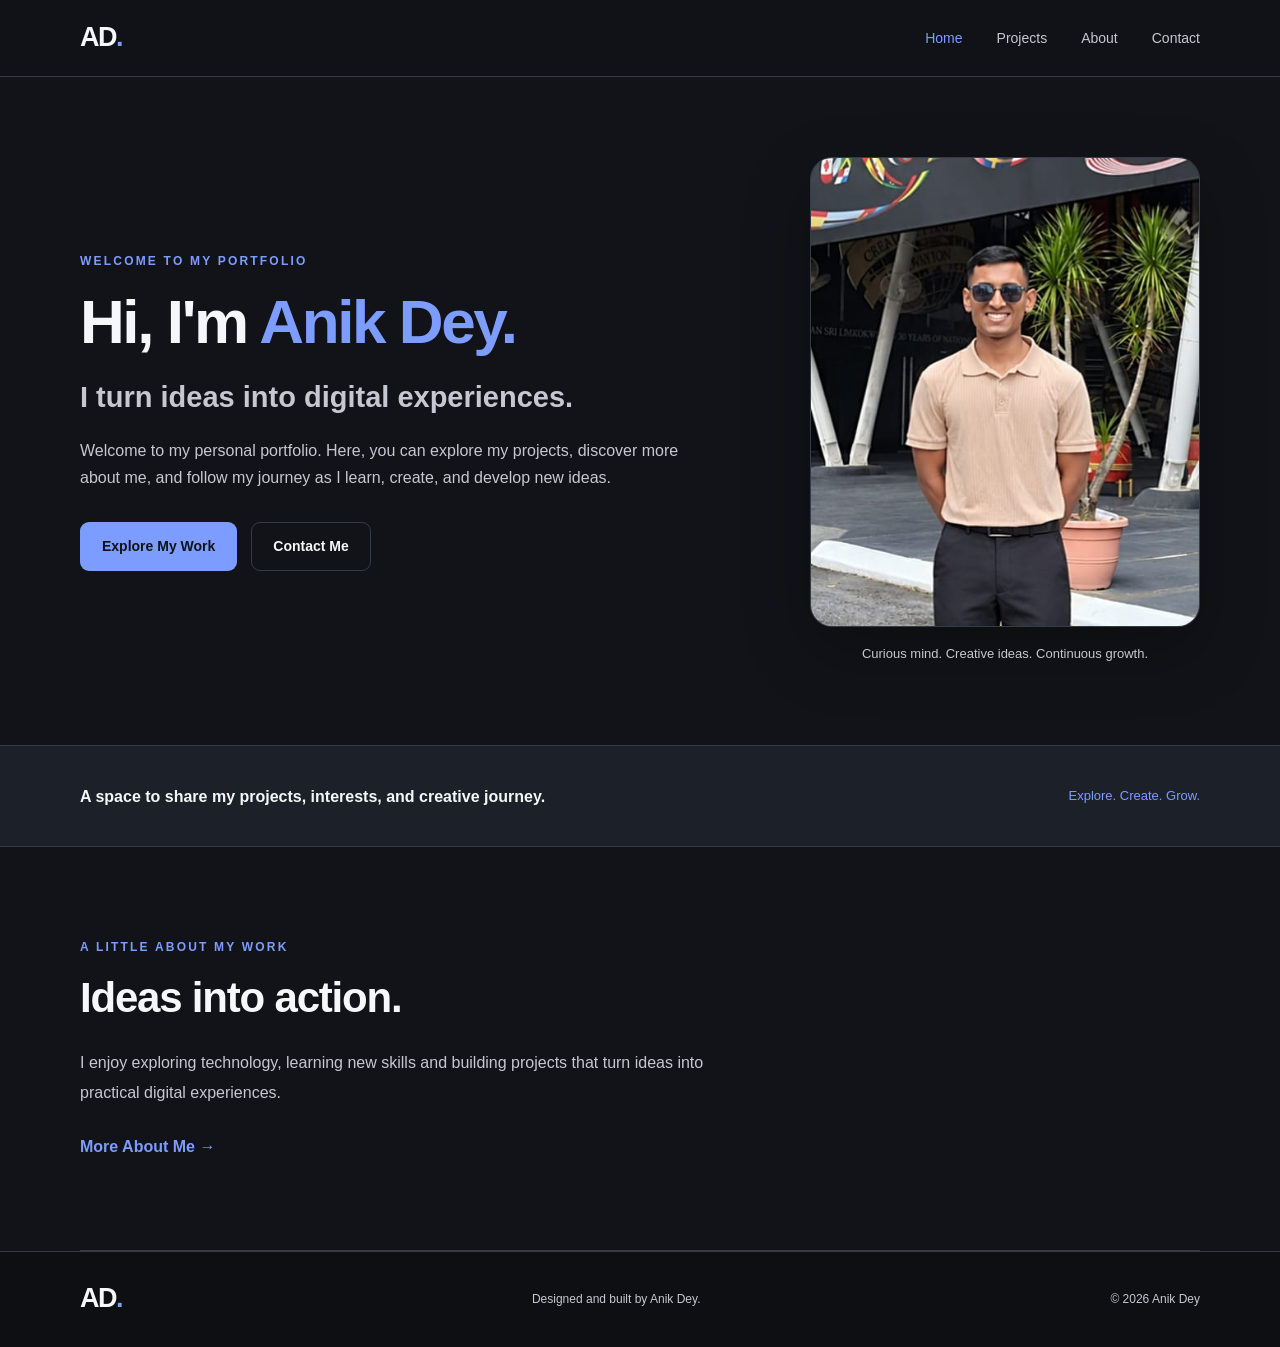
<file: index.html>
<!DOCTYPE html>
<html lang="en">
<head>
    <meta charset="UTF-8">
    <meta name="viewport" content="width=device-width, initial-scale=1.0">
    <meta name="description" content="Welcome to Anik Dey's personal portfolio. Explore my work, interests and creative journey.">

    <title>Anik Dey | Home</title>

    <link rel="stylesheet" href="style.css">
    <script src="script.js" defer></script>
</head>

<body>

    <header class="site-header">
        <nav class="navbar container" aria-label="Main navigation">

            <a class="logo" href="index.html">AD<span>.</span></a>

            <button
                class="menu-toggle"
                id="menu-toggle"
                type="button"
                aria-label="Open navigation menu"
                aria-expanded="false"
                aria-controls="nav-links"
            >☰</button>

            <ul class="nav-links" id="nav-links">
                <li><a class="active" aria-current="page" href="index.html">Home</a></li>
                <li><a href="projects.html">Projects</a></li>
                <li><a href="about.html">About</a></li>
                <li><a href="projects.html#contact">Contact</a></li>
            </ul>

        </nav>
    </header>

    <main>

        <section class="hero container" id="home">

            <div class="hero-content">
                <p class="eyebrow">WELCOME TO MY PORTFOLIO</p>

                <h1>Hi, I'm <span>Anik Dey.</span></h1>

                <h2>I turn ideas into digital experiences.</h2>

                <p class="hero-description">
                    Welcome to my personal portfolio. Here, you can explore
                    my projects, discover more about me, and follow my journey
                    as I learn, create, and develop new ideas.
                </p>

                <div class="hero-actions">
                    <a class="button button-primary" href="projects.html">
                        Explore My Work
                    </a>

                    <a class="button button-secondary" href="projects.html#contact">
                        Contact Me
                    </a>
                </div>
            </div>

            <div class="hero-visual">
                <div class="image-frame">
                    <img
                        src="images/profile.jpg"
                        alt="Portrait of Anik Dey"
                        class="profile-image"
                    >
                </div>

                <p class="visual-caption">
                    Curious mind. Creative ideas. Continuous growth.
                </p>
            </div>

        </section>

        <section class="intro-strip">
            <div class="container intro-content">
                <p>A space to share my projects, interests, and creative journey.</p>
                <span>Explore. Create. Grow.</span>
            </div>
        </section>

        <section class="section container home-preview">

            <p class="eyebrow">A LITTLE ABOUT MY WORK</p>

            <h2 class="section-title">Ideas into action.</h2>

            <p class="section-description">
                I enjoy exploring technology, learning new skills and
                building projects that turn ideas into practical digital
                experiences.
            </p>

            <a class="text-link" href="about.html">More About Me →</a>

        </section>

    </main>

    <footer class="site-footer">
        <div class="container footer-content">

            <a class="logo" href="index.html">AD<span>.</span></a>

            <p>Designed and built by Anik Dey.</p>

            <p>© <span class="current-year"></span> Anik Dey</p>

        </div>
    </footer>

</body>
</html>
</file>
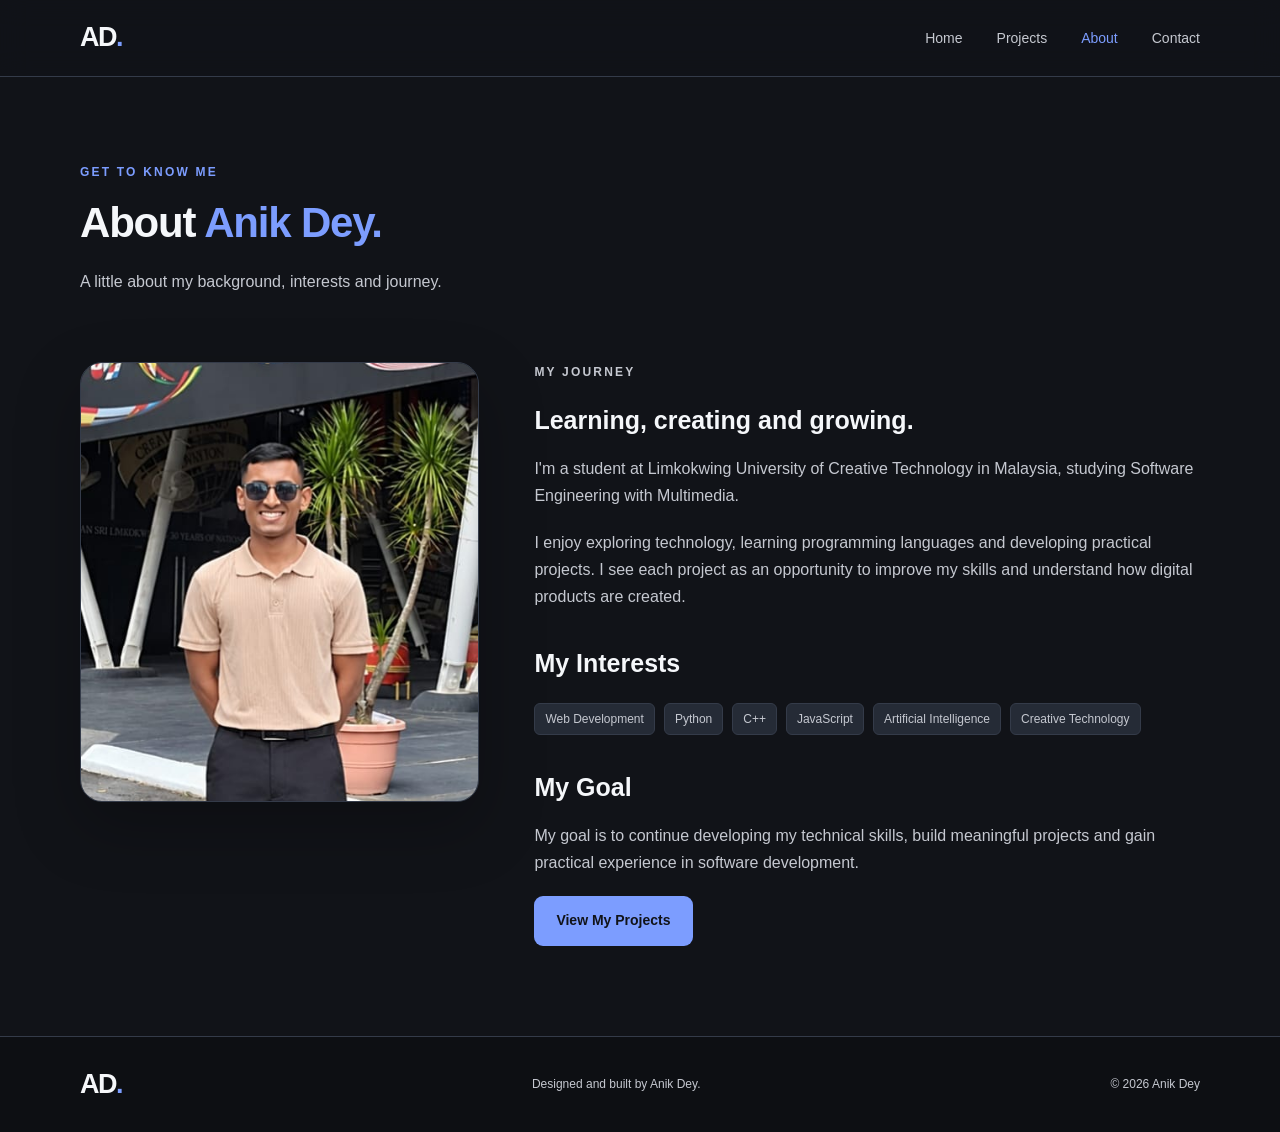
<file: about.html>
<!DOCTYPE html>
<html lang="en">
<head>
    <meta charset="UTF-8">
    <meta name="viewport" content="width=device-width, initial-scale=1.0">
    <meta name="description" content="Learn more about Anik Dey, his interests and learning journey.">

    <title>Anik Dey | About</title>

    <link rel="stylesheet" href="style.css">
    <script src="script.js" defer></script>
</head>

<body>

    <header class="site-header">
        <nav class="navbar container" aria-label="Main navigation">

            <a class="logo" href="index.html">AD<span>.</span></a>

            <button
                class="menu-toggle"
                id="menu-toggle"
                type="button"
                aria-label="Open navigation menu"
                aria-expanded="false"
                aria-controls="nav-links"
            >☰</button>

            <ul class="nav-links" id="nav-links">
                <li><a href="index.html">Home</a></li>
                <li><a href="projects.html">Projects</a></li>
                <li><a class="active" aria-current="page" href="about.html">About</a></li>
                <li><a href="projects.html#contact">Contact</a></li>
            </ul>

        </nav>
    </header>

    <main>

        <section class="page-heading container">
            <p class="eyebrow">GET TO KNOW ME</p>
            <h1 class="section-title">About <span>Anik Dey.</span></h1>

            <p class="section-description">
                A little about my background, interests and journey.
            </p>
        </section>

        <section class="section container about-layout">

            <div class="about-image image-frame">
                <img
                    src="images/profile.jpg"
                    alt="Portrait of Anik Dey"
                    class="profile-image"
                >
            </div>

            <div class="about-text">

                <p class="eyebrow">MY JOURNEY</p>

                <h2>Learning, creating and growing.</h2>

                <p>
                    I'm a student at Limkokwing University of Creative
                    Technology in Malaysia, studying Software Engineering
                    with Multimedia.
                </p>

                <p>
                    I enjoy exploring technology, learning programming
                    languages and developing practical projects. I see
                    each project as an opportunity to improve my skills
                    and understand how digital products are created.
                </p>

                <h2 class="subheading">My Interests</h2>

                <div class="tech-list">
                    <span>Web Development</span>
                    <span>Python</span>
                    <span>C++</span>
                    <span>JavaScript</span>
                    <span>Artificial Intelligence</span>
                    <span>Creative Technology</span>
                </div>

                <h2 class="subheading">My Goal</h2>

                <p>
                    My goal is to continue developing my technical skills,
                    build meaningful projects and gain practical experience
                    in software development.
                </p>

                <a class="button button-primary" href="projects.html">
                    View My Projects
                </a>

            </div>

        </section>

    </main>

    <footer class="site-footer">
        <div class="container footer-content">

            <a class="logo" href="index.html">AD<span>.</span></a>

            <p>Designed and built by Anik Dey.</p>

            <p>© <span class="current-year"></span> Anik Dey</p>

        </div>
    </footer>

</body>
</html>
</file>
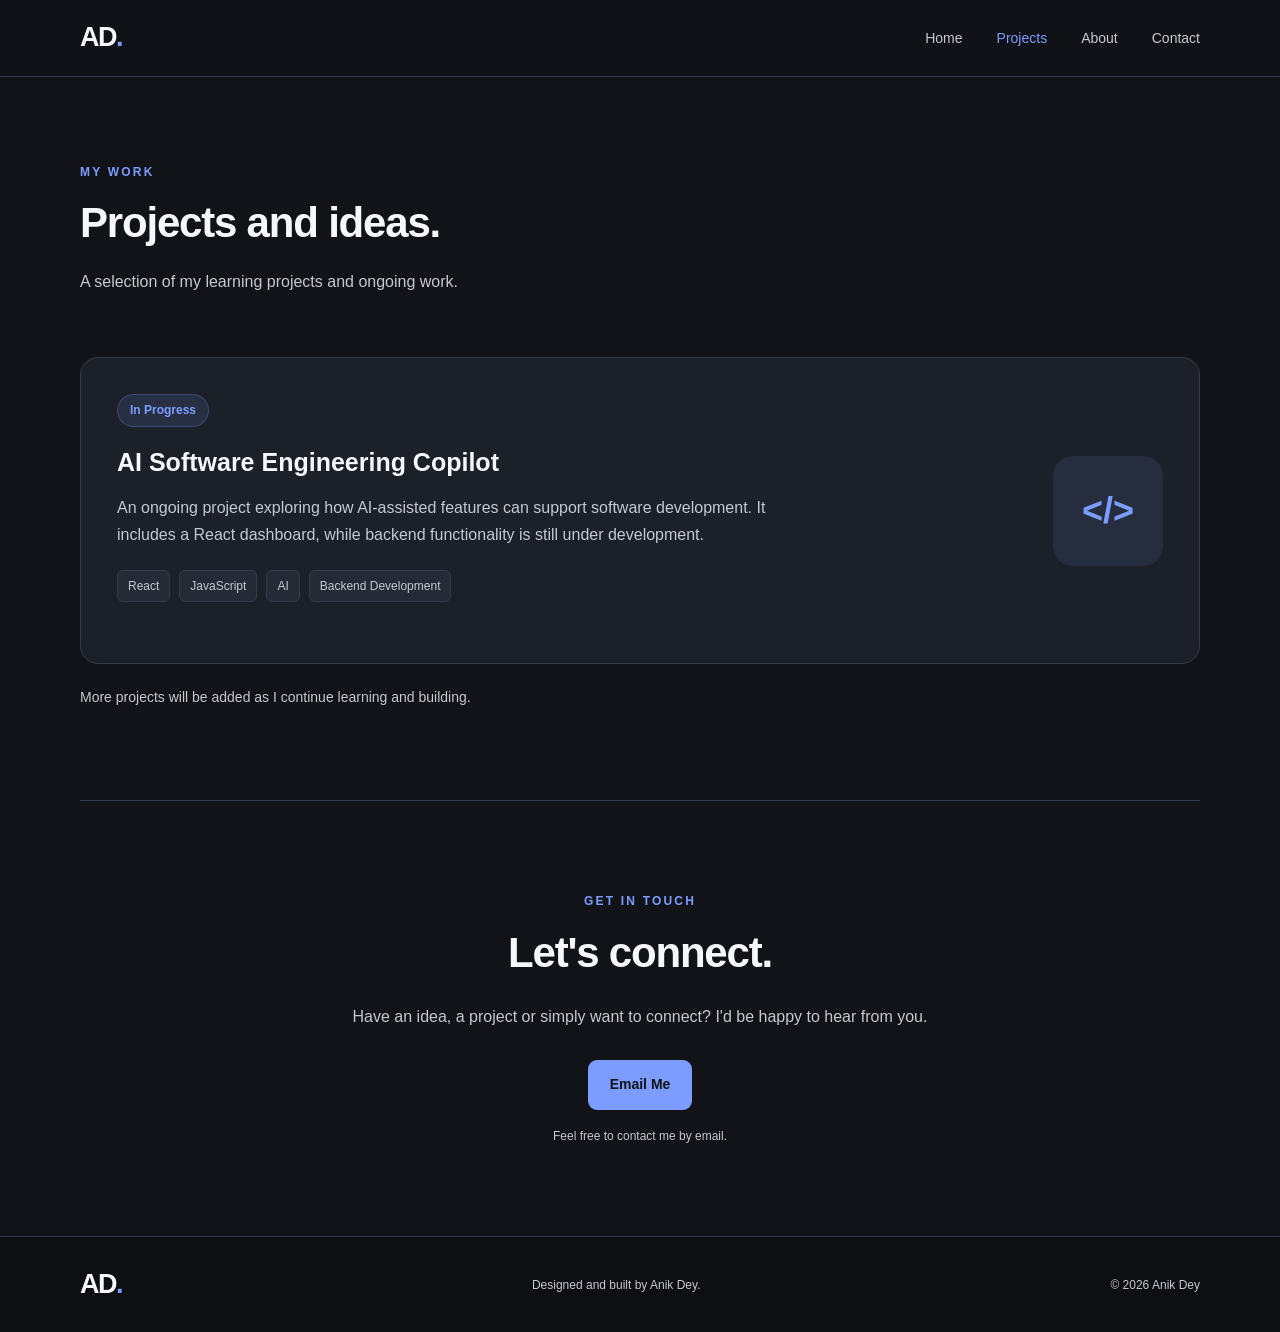
<file: projects.html>
<!DOCTYPE html>
<html lang="en">
<head>
    <meta charset="UTF-8">
    <meta name="viewport" content="width=device-width, initial-scale=1.0">
    <meta name="description" content="Explore Anik Dey's projects and contact information.">

    <title>Anik Dey | Projects</title>

    <link rel="stylesheet" href="style.css">
    <script src="script.js" defer></script>
</head>

<body>

    <header class="site-header">
        <nav class="navbar container" aria-label="Main navigation">

            <a class="logo" href="index.html">AD<span>.</span></a>

            <button
                class="menu-toggle"
                id="menu-toggle"
                type="button"
                aria-label="Open navigation menu"
                aria-expanded="false"
                aria-controls="nav-links"
            >☰</button>

            <ul class="nav-links" id="nav-links">
                <li><a href="index.html">Home</a></li>
                <li><a class="active" aria-current="page" href="projects.html">Projects</a></li>
                <li><a href="about.html">About</a></li>
                <li><a href="#contact">Contact</a></li>
            </ul>

        </nav>
    </header>

    <main>

        <section class="page-heading container">
            <p class="eyebrow">MY WORK</p>

            <h1 class="section-title">Projects and ideas.</h1>

            <p class="section-description">
                A selection of my learning projects and ongoing work.
            </p>
        </section>

        <section class="section container projects-section">

            <article class="project-card">

                <div class="project-content">

                    <span class="status">In Progress</span>

                    <h2>AI Software Engineering Copilot</h2>

                    <p>
                        An ongoing project exploring how AI-assisted
                        features can support software development.
                        It includes a React dashboard, while backend
                        functionality is still under development.
                    </p>

                    <div class="tech-list">
                        <span>React</span>
                        <span>JavaScript</span>
                        <span>AI</span>
                        <span>Backend Development</span>
                    </div>

                </div>

                <div class="project-symbol" aria-hidden="true">
                    &lt;/&gt;
                </div>

            </article>

            <p class="project-note">
                More projects will be added as I continue learning and building.
            </p>

        </section>

        <section class="section container contact-section" id="contact">

            <p class="eyebrow">GET IN TOUCH</p>

            <h2 class="section-title">Let's connect.</h2>

            <p class="section-description">
                Have an idea, a project or simply want to connect?
                I'd be happy to hear from you.
            </p>

            <!-- Replace the example address with your actual email. -->
            <a class="button button-primary" href="mailto:deyanik1103@gmail.com">
                Email Me
            </a>

            <p class="contact-note">
                Feel free to contact me by email.
            </p>

        </section>

    </main>

    <footer class="site-footer">
        <div class="container footer-content">

            <a class="logo" href="index.html">AD<span>.</span></a>

            <p>Designed and built by Anik Dey.</p>

            <p>© <span class="current-year"></span> Anik Dey</p>

        </div>
    </footer>

</body>
</html>
</file>
<file: style.css>
/* =========================================
   ANIK DEY'S PORTFOLIO
   Shared stylesheet
========================================= */

:root {
    --background: #111318;
    --surface: #1C2029;
    --surface-light: #252B36;
    --accent: #7C9DFF;
    --text-primary: #F5F7FA;
    --text-secondary: #C5C8D0;
    --border: #343B49;
    --container-width: 1120px;
    --radius: 18px;
}

* {
    margin: 0;
    padding: 0;
    box-sizing: border-box;
}

html {
    scroll-behavior: smooth;
    scroll-padding-top: 100px;
}

body {
    min-height: 100vh;
    background: var(--background);
    color: var(--text-primary);
    font-family: Inter, "Segoe UI", Arial, sans-serif;
    font-size: 16px;
    line-height: 1.7;
}

a {
    color: inherit;
    text-decoration: none;
}

img {
    display: block;
    max-width: 100%;
}

button {
    font: inherit;
}

.container {
    width: min(90%, var(--container-width));
    margin-inline: auto;
}

/* Navigation */

.site-header {
    position: sticky;
    top: 0;
    z-index: 100;
    background: rgba(17, 19, 24, 0.96);
    border-bottom: 1px solid var(--border);
    backdrop-filter: blur(14px);
}

.navbar {
    min-height: 76px;
    display: flex;
    justify-content: space-between;
    align-items: center;
    gap: 24px;
}

.logo {
    font-size: 27px;
    font-weight: 800;
    letter-spacing: -1.5px;
}

.logo span,
.hero h1 span,
.page-heading h1 span {
    color: var(--accent);
}

.nav-links {
    display: flex;
    align-items: center;
    gap: 34px;
    list-style: none;
}

.nav-links a {
    color: var(--text-secondary);
    font-size: 14px;
    transition: color 0.2s ease;
}

.nav-links a:hover,
.nav-links a.active {
    color: var(--accent);
}

.menu-toggle {
    display: none;
    background: var(--surface);
    color: var(--text-primary);
    border: 1px solid var(--border);
    border-radius: 8px;
    padding: 7px 12px;
    font-size: 21px;
    cursor: pointer;
}

/* Small labels */

.eyebrow {
    color: var(--accent);
    font-size: 12px;
    font-weight: 800;
    letter-spacing: 2.2px;
    text-transform: uppercase;
    margin-bottom: 16px;
}

/* Buttons */

.button {
    display: inline-flex;
    align-items: center;
    justify-content: center;
    min-height: 48px;
    padding: 12px 21px;
    border: 1px solid transparent;
    border-radius: 9px;
    font-size: 14px;
    font-weight: 700;
    cursor: pointer;
    transition:
        transform 0.2s ease,
        background 0.2s ease,
        border-color 0.2s ease;
}

.button:hover {
    transform: translateY(-2px);
}

.button-primary {
    background: var(--accent);
    color: #111318;
}

.button-primary:hover {
    background: #A1B7FF;
}

.button-secondary {
    background: transparent;
    color: var(--text-primary);
    border-color: var(--border);
}

.button-secondary:hover {
    border-color: var(--accent);
}

.text-link {
    display: inline-block;
    margin-top: 24px;
    color: var(--accent);
    font-weight: 700;
}

.text-link:hover {
    text-decoration: underline;
}

/* Home hero */

.hero {
    min-height: 610px;
    display: grid;
    grid-template-columns: 1.15fr 0.85fr;
    align-items: center;
    gap: 70px;
    padding-block: 80px;
}

.hero-content {
    max-width: 610px;
}

.hero h1 {
    font-size: clamp(38px, 5vw, 62px);
    line-height: 1.12;
    letter-spacing: -2.4px;
    margin-bottom: 20px;
}

.hero h2 {
    color: var(--text-secondary);
    font-size: clamp(21px, 2.6vw, 29px);
    line-height: 1.4;
    margin-bottom: 20px;
}

.hero-description,
.section-description {
    color: var(--text-secondary);
    max-width: 650px;
}

.hero-actions {
    display: flex;
    flex-wrap: wrap;
    gap: 14px;
    margin-top: 30px;
}

/* Images */

.hero-visual {
    width: 100%;
    max-width: 390px;
    justify-self: end;
}

.image-frame {
    overflow: hidden;
    background: var(--surface);
    border: 1px solid var(--border);
    border-radius: 22px;
    box-shadow: 0 24px 65px rgba(0, 0, 0, 0.25);
}

.hero-visual .image-frame {
    height: 470px;
}

.profile-image {
    width: 100%;
    height: 100%;
    object-fit: cover;
    object-position: center 25%;
}

.visual-caption {
    margin-top: 16px;
    color: var(--text-secondary);
    font-size: 13px;
    text-align: center;
}

/* Intro strip */

.intro-strip {
    background: var(--surface);
    border-top: 1px solid var(--border);
    border-bottom: 1px solid var(--border);
}

.intro-content {
    min-height: 100px;
    display: flex;
    justify-content: space-between;
    align-items: center;
    gap: 24px;
    padding-block: 20px;
}

.intro-content p {
    font-weight: 600;
}

.intro-content span {
    color: var(--accent);
    font-size: 13px;
    white-space: nowrap;
}

/* General sections */

.section {
    padding-block: 90px;
}

.section-title {
    font-size: clamp(30px, 4vw, 42px);
    line-height: 1.2;
    letter-spacing: -1.2px;
    margin-bottom: 24px;
}

.section-description {
    font-size: 16px;
    line-height: 1.9;
}

.home-preview {
    border-bottom: 1px solid var(--border);
}

/* Page headings */

.page-heading {
    padding-top: 85px;
    padding-bottom: 20px;
}

.page-heading .section-title {
    margin-bottom: 18px;
}

/* About page */

.about-layout {
    display: grid;
    grid-template-columns: minmax(250px, 0.75fr) minmax(0, 1.25fr);
    align-items: start;
    gap: 55px;
    padding-top: 45px;
}

.about-image {
    height: 440px;
}

.about-text h2 {
    font-size: 25px;
    line-height: 1.4;
    margin-bottom: 17px;
}

.about-text p {
    color: var(--text-secondary);
    margin-bottom: 20px;
}

.about-text .subheading {
    margin-top: 35px;
}

/* Technology tags */

.tech-list {
    display: flex;
    flex-wrap: wrap;
    gap: 9px;
    margin-top: 22px;
    margin-bottom: 25px;
}

.tech-list span {
    color: var(--text-secondary);
    background: var(--surface-light);
    border: 1px solid var(--border);
    border-radius: 6px;
    padding: 5px 10px;
    font-size: 12px;
}

/* Projects */

.projects-section {
    padding-top: 40px;
}

.project-card {
    display: flex;
    align-items: center;
    justify-content: space-between;
    gap: 30px;
    padding: 36px;
    background: var(--surface);
    border: 1px solid var(--border);
    border-radius: var(--radius);
    transition:
        border-color 0.2s ease,
        transform 0.2s ease;
}

.project-card:hover {
    border-color: var(--accent);
    transform: translateY(-3px);
}

.project-content {
    max-width: 680px;
}

.status {
    display: inline-block;
    color: var(--accent);
    background: rgba(124, 157, 255, 0.12);
    border: 1px solid rgba(124, 157, 255, 0.25);
    border-radius: 30px;
    padding: 5px 12px;
    font-size: 12px;
    font-weight: 700;
    margin-bottom: 18px;
}

.project-card h2 {
    font-size: 25px;
    line-height: 1.4;
    margin-bottom: 14px;
}

.project-card p {
    color: var(--text-secondary);
}

.project-symbol {
    display: grid;
    place-items: center;
    flex-shrink: 0;
    width: 110px;
    height: 110px;
    border-radius: 20px;
    background: rgba(124, 157, 255, 0.1);
    color: var(--accent);
    font-size: 36px;
    font-weight: 800;
}

.project-note {
    color: var(--text-secondary);
    margin-top: 22px;
    font-size: 14px;
}

/* Contact */

.contact-section {
    border-top: 1px solid var(--border);
    text-align: center;
}

.contact-section .section-description {
    margin-inline: auto;
    margin-bottom: 28px;
}

.contact-note {
    color: var(--text-secondary);
    font-size: 12px;
    margin-top: 16px;
}

/* Footer */

.site-footer {
    border-top: 1px solid var(--border);
    background: #0D0F13;
}

.footer-content {
    min-height: 95px;
    display: flex;
    align-items: center;
    justify-content: space-between;
    gap: 20px;
    padding-block: 20px;
}

.footer-content p {
    color: var(--text-secondary);
    font-size: 12px;
}

/* Accessibility */

a:focus-visible,
button:focus-visible {
    outline: 2px solid var(--accent);
    outline-offset: 4px;
}

/* Responsive layout */

@media (max-width: 800px) {
    .hero {
        grid-template-columns: 1fr;
        gap: 44px;
        padding-block: 65px;
    }

    .hero-visual {
        justify-self: start;
        max-width: 420px;
    }

    .hero-visual .image-frame {
        height: 480px;
    }

    .intro-content {
        align-items: flex-start;
        flex-direction: column;
        gap: 8px;
    }

    .about-layout {
        grid-template-columns: 1fr;
        gap: 35px;
    }

    .about-image {
        max-width: 420px;
        width: 100%;
        height: 450px;
    }

    .section {
        padding-block: 65px;
    }

    .page-heading {
        padding-top: 65px;
    }

    .footer-content {
        flex-wrap: wrap;
    }
}

@media (max-width: 600px) {
    .navbar {
        min-height: 68px;
    }

    .menu-toggle {
        display: block;
    }

    .nav-links {
        display: none;
        position: absolute;
        top: 68px;
        left: 5%;
        right: 5%;
        flex-direction: column;
        align-items: stretch;
        gap: 0;
        padding: 10px;
        background: var(--surface);
        border: 1px solid var(--border);
        border-radius: 12px;
        box-shadow: 0 15px 35px rgba(0, 0, 0, 0.3);
    }

    .nav-links.open {
        display: flex;
    }

    .nav-links a {
        display: block;
        padding: 12px;
    }

    .hero {
        min-height: auto;
        padding-block: 55px;
        gap: 36px;
    }

    .hero h1 {
        letter-spacing: -1.5px;
    }

    .hero-actions {
        align-items: stretch;
        flex-direction: column;
    }

    .hero-actions .button {
        width: 100%;
    }

    .hero-visual {
        max-width: 100%;
    }

    .hero-visual .image-frame {
        height: min(115vw, 480px);
    }

    .about-image {
        height: min(115vw, 480px);
    }

    .project-card {
        align-items: flex-start;
        flex-direction: column-reverse;
        padding: 24px;
    }

    .project-symbol {
        width: 75px;
        height: 75px;
        font-size: 28px;
        border-radius: 15px;
    }

    .project-card h2 {
        font-size: 22px;
    }

    .section {
        padding-block: 55px;
    }

    .page-heading {
        padding-top: 55px;
    }

    .footer-content {
        align-items: flex-start;
        flex-direction: column;
        gap: 8px;
    }
}

@media (prefers-reduced-motion: reduce) {
    *,
    *::before,
    *::after {
        scroll-behavior: auto !important;
        transition-duration: 0.01ms !important;
    }
}
</file>
